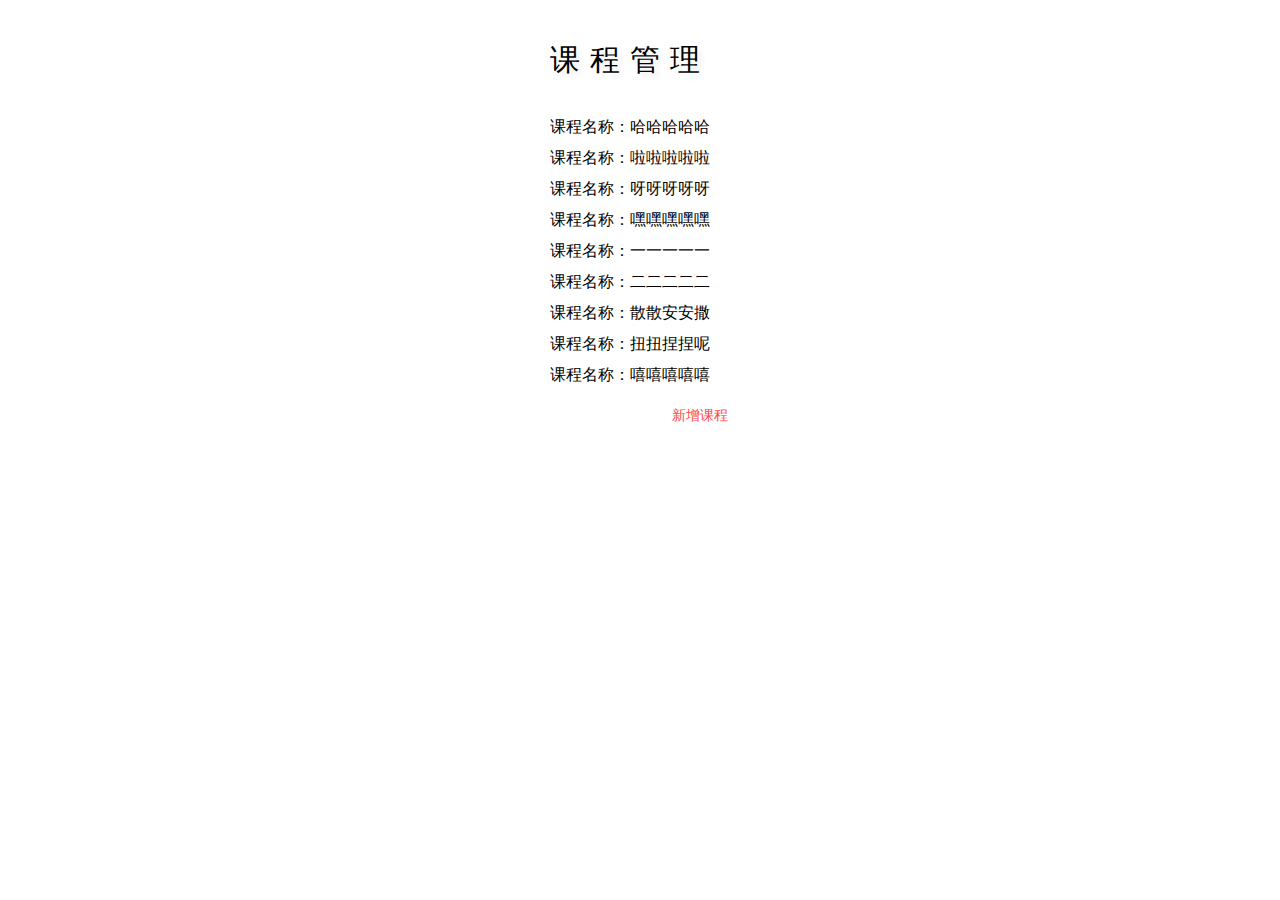
<file: class_manage.html>
<!DOCTYPE html>
<html lang="en">

<head>
    <meta charset="UTF-8">
    <meta http-equiv="X-UA-Compatible" content="IE=edge">
    <meta name="viewport" content="width=device-width, initial-scale=1.0">
    <link rel="stylesheet" href="./class_manage.css">
    <script src="./utils/request.js"></script>
    <script src="./class_manage.js"></script>
    <title>Document</title>
</head>

<body>
    <div class="class-box">
        <div class="class-title">
            课程管理
        </div>

        <div class="class-list">
            <dl>
                <dt>课程名称：哈哈哈哈哈</dt>
                <dt>课程名称：啦啦啦啦啦</dt>
                <dt>课程名称：呀呀呀呀呀</dt>
                <dt>课程名称：嘿嘿嘿嘿嘿</dt>
                <dt>课程名称：一一一一一</dt>
                <dt>课程名称：二二二二二</dt>
                <dt>课程名称：散散安安撒</dt>
                <dt>课程名称：扭扭捏捏呢</dt>
                <dt>课程名称：嘻嘻嘻嘻嘻</dt>

            </dl>
        </div>

        <div class="class-add">
            <input type="text" class="class-add-input" />
            <div class="class-input-button"
                onclick="handleAddClass()"
            >
                新增课程
            </div>
        </div>


    </div>

</body>

</html>
</file>
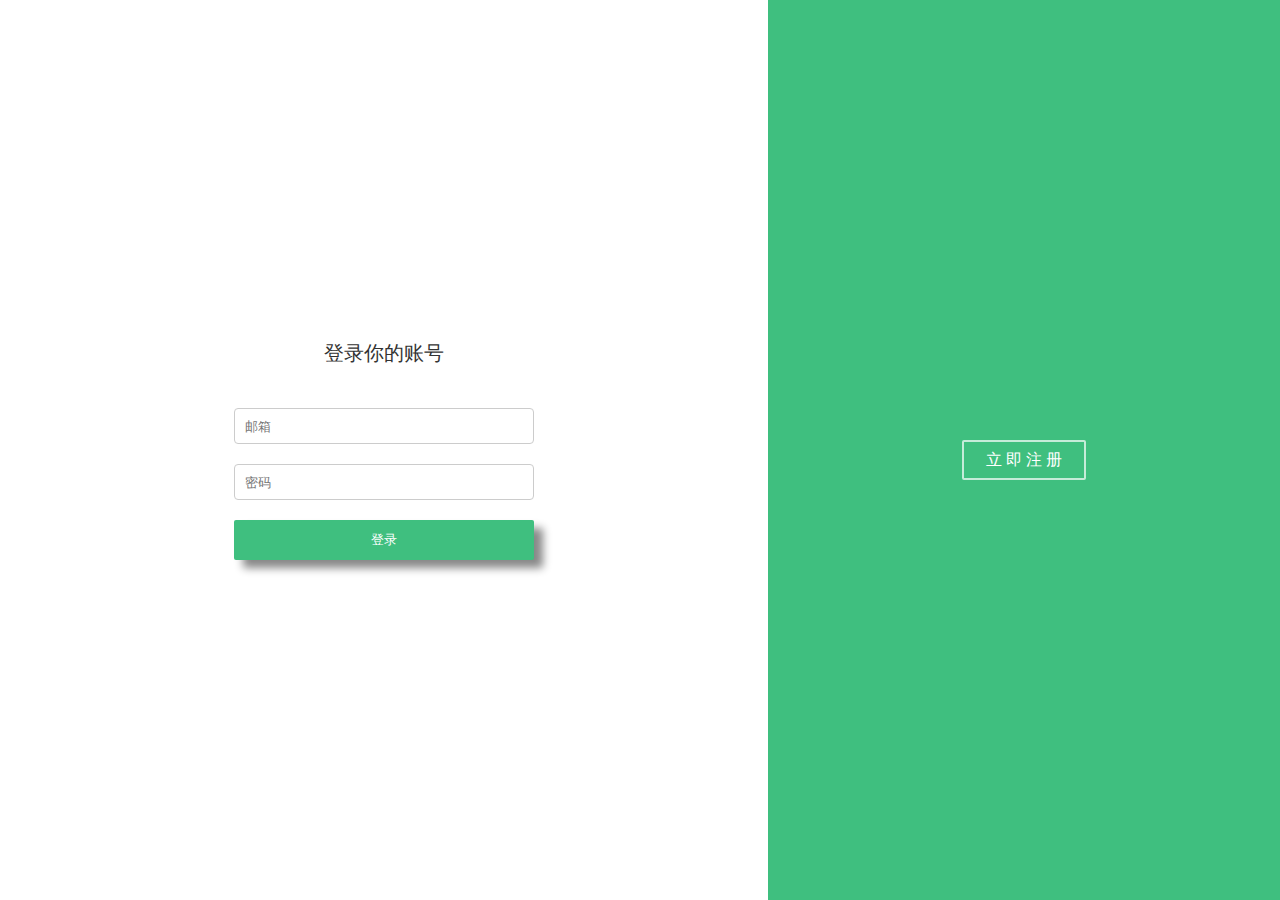
<file: login.html>
<!DOCTYPE html>
<html lang="en">

<head>
    <meta charset="UTF-8">
    <meta http-equiv="X-UA-Compatible" content="IE=edge">
    <meta name="viewport" content="width=device-width, initial-scale=1.0">
    <link rel="stylesheet" href="./login.css">
    <script src="./login.js"></script>
    <title>huangmin_login</title>
</head>

<body>

    <div class="beautify-container">

        <div class="login-box"> 　
            <div class="login-box-title">
                登录你的账号
            </div>　
            <div class="form-item">
                <!-- autocomplete="off" 记住账号密码 -->
                <input class="username" type="text" autocomplete="off" placeholder="邮箱">
            </div>
            <div class="form-item">
                <input class="password" type="password" autocomplete="off" placeholder="密码">
            </div>
            <div class="form-item">
                <button class="submit" onclick="handlelogin('login-button')">登录</button></div>

            　
        </div>

        <div class="register-box">
            <div class="login-box-title">
                注册你的账号
            </div>　
            <div class="form-item">
                <!-- autocomplete="off" 记住账号密码 -->
                <input class="username" type="text" autocomplete="off" placeholder="邮箱">
            </div>
            <div class="form-item">
                <input class="password" type="password" autocomplete="off" placeholder="密码">
            </div>
            <div class="form-item">
                <input class="password" type="password" autocomplete="off" placeholder="确认密码">
            </div>
            <div class="form-item">
                <button class="submit" onclick="handleRegister()">注 册</button>
            </div>
        </div>


        <div class="right-box">
            <!-- <div class="title">
                还没有账号吗？
            </div> -->
            <div class="action-button" onclick="handleToggleType('left')">
                立 即 注 册
            </div>
        </div>
    </div>

</body>
</file>
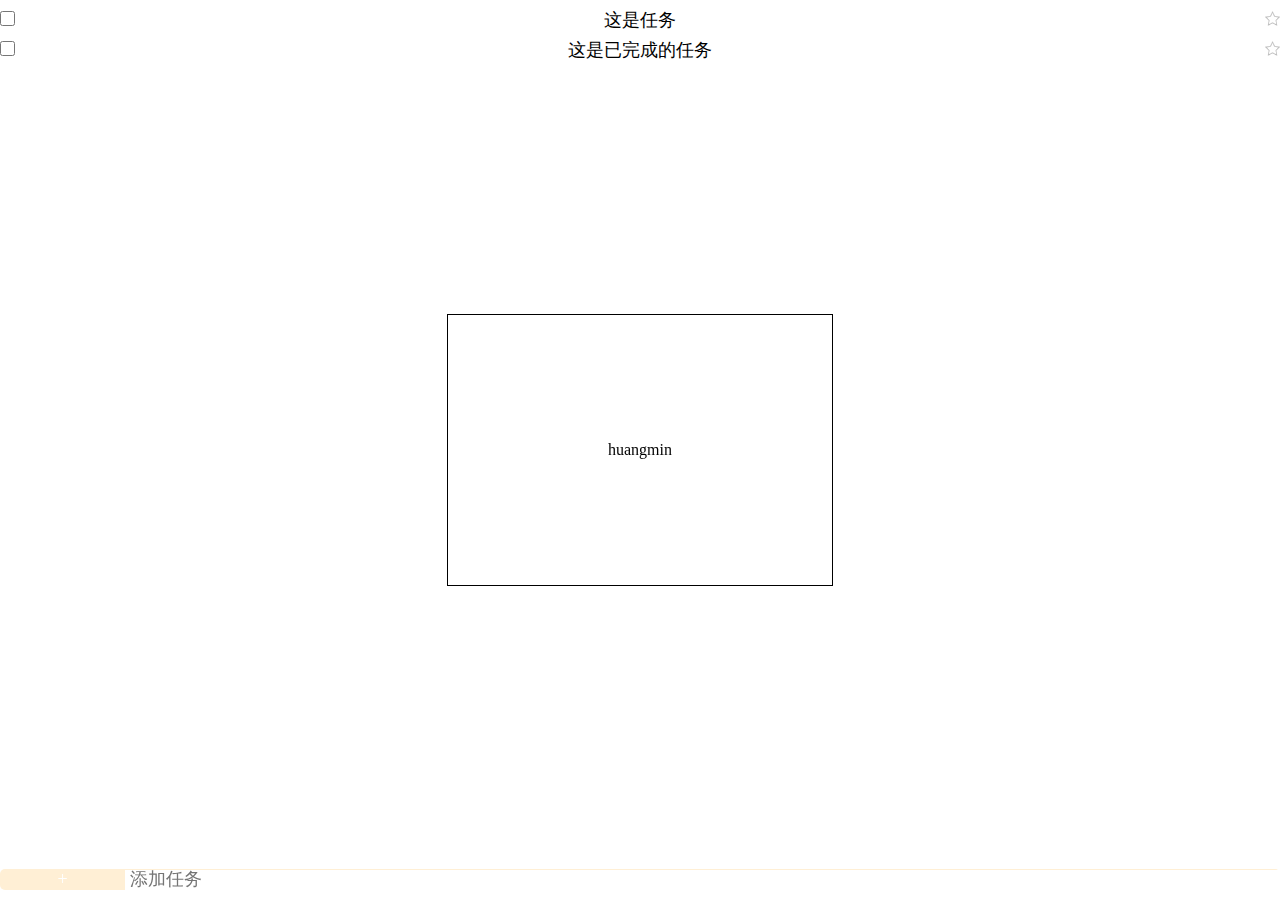
<file: todo/todo.html>
<!-- todo 要做的事情 -->

<!-- 1. 实现一个 todo -->

<!-- 涉及到的知识 -->

<!-- 1. 实现界面：弹性布局、**固定定位** -->
<!-- 2. 监听键盘回车事件 -->
<!-- 3. 数据分组，用到数组、对象、对象的属性 -->

<!DOCTYPE html>
<html lang="en">

<head>
    <meta charset="UTF-8">
    <meta http-equiv="X-UA-Compatible" content="IE=edge">
    <meta name="viewport" content="width=device-width, initial-scale=1.0">
    <link rel="stylesheet" href="./todo.css">
    <script src="./todo.js"></script>
    <title>Document</title>
</head>

<body>

    <div class="big-box">
        <div class="task-box">
            <div class="data">
                <div class="circle-box">
                    <input class="circle" type="checkbox">
                </div>
                <div class="task">这是任务</div>
                <div class="star-box">
                    <img class="star" src="../assets/images/start.png" onclick="handleOnclick()"></img>
                </div>
            </div>
        </div>
        <div class="comtask-box">
            <div class="comdata">
                <div class="comcircle-box" >
                    <input class="comcircle" type="checkbox">
                </div>
                <div class="comtask">这是已完成的任务</div>
                <div class="comstar-box">
                    <img class="comstar" src="../assets/images/start.png" onclick="handleOnclick1()"></img>
                </div>
            </div>
        </div>

        <div class="center-box">
            <div class="center-text">huangmin</div>
        </div>

        <div class="footer">
            <div class="footer-pic"> + </div>
            <input class="search-input" type="text" placeholder="添加任务" onkeydown="handleInputKeydown()">

        </div>
    </div>

</body>

</html>
</file>
<file: class_manage.css>
/* padding 内边距 */
/* margin 外边距 */
/* border 边框 */



html,body,div,p,span,img,input {
    margin: 0;
    padding: 0;
    border: 0;
    -webkit-tap-highlight-color: transparent;
    outline: 0;
    /* 字体颜色 */
    color: black;
    
}

body{
    background: url('https://img0.baidu.com/it/u=2153164929,2266059734&fm=26&fmt=auto') no-repeat;
    background-size: cover;
    display: flex;
    align-items:flex-start ;
    height: 100vh;
    justify-content: center;
}

.class-box{
    margin-top: 40px;
}
.class-title{
       /*设置一个文字大小*/
        font-size: 30px;
        /*设置一个字体*/
        font-family: "STSong","新宋体","Arial";
        /*设置一个小型大写字母*/
        font-variant: small-caps;
        /* 字间距 */
        letter-spacing:10px;
        text-shadow: 5px 5px 5px #eeeeee;
}
.class-input{
    
}


.class-list {
    padding-top: 20px;
}

dt {
    margin: 10px 0;
}

.class-add {
    display: flex;
    align-items: center;
}

.class-add-input {
    width: 120px;
    height: 28px;
    line-height: 28px;
    padding: 0;
    border: 0;
    outline: 0;
    -webkit-tap-highlight-color: transparent;
}

.class-input-button {
    width: 60px;
    height: 28px;
    line-height: 28px;
    text-align: center;
    font-size: 14px;
    color: #ff4a4a;
    border: 0;
}
</file>
<file: login.css>
/* padding 内边距 */
/* margin 外边距 */
/* border 边框 */

.beautify-container {
    width: 100vw;
    height: 100vh;
    display: flex;
    align-items: center;
}

.login-box, .register-box {
    flex: 3;
}

.login-box {
    display: flex;
}

.register-box {
    display: none;
}

.right-box {
    flex: 2;
    height: 100vh;
    background-color: var(--theme-color);
    display: flex;
    align-items: center;
    justify-content: center;
    flex-direction: column;
    color: #fff;
}
.title, .action-button {
    color: #fff;
}

.title {
    font-size: 20px;
}

.action-button {
    cursor: pointer;
    margin-top: 20px;
    border: 2px solid rgba(255,255, 255, 0.7);
    width: 120px;
    height: 36px;
    line-height: 36px;
    text-align: center;
    font-size: 16px;
    border-radius: 2px;
}


:root {
    --theme-color: #3FBF7F;
    --base-font-color: #333;
}




html,body,div,p,span,img,input {
    margin: 0;
    padding: 0;
    border: 0;
    -webkit-tap-highlight-color: transparent;
    outline: 0;
    /* 字体颜色 */
    color: black;
    
}

body{
    /* background: url('https://img0.baidu.com/it/u=2153164929,2266059734&fm=26&fmt=auto') no-repeat; */
    background-size: cover;
    display: flex;
    align-items: center;
    height: 100vh;
    justify-content: center;
}

.login-box, .register-box {
    flex-direction: column;
    width: 430px;
    /* height: 250px; */
    align-items: center;
    justify-content: space-between;
    /* border: 0.1px solid cadetblue; */
    /* background: url('https://img0.baidu.com/it/u=2928413817,1175959393&fm=26&fmt=auto') no-repeat; */
    
}
.login-box-title {
    font-size: 20px;
    color: var(--base-font-color);
    text-align: center;
}

.form-item {
    display: flex;
    flex-direction: column;
    width:300px;
    height: 36ox;
    line-height: 36px;
    margin:0;
    padding-top: 20px;
    align-items: center;
    
}

.form-item input {
    border-radius: 4px;
    border: 1px solid #ccc;
}

.submit {
    width: 200px;
    box-shadow: 9px 8px 9px #888888;
    animation: mymove 5s infinite;
}
@keyframes mymove {
    50% {box-shadow: 10px 10px 20px green;}
  }

.reg-bar {
    width:300px;
    margin:20px;
    font-size:14px;
    overflow:hidden;
}

.username {
    width: 100%;
    height: 36px;
    padding-left: 10px;
    box-sizing: border-box;
    
}

.password {
    width: 100%;
    height: 36px;
    padding-left: 10px;
    box-sizing: border-box;
}

.submit {
    width: 300px;
    background-color: var(--theme-color);
    color: #fff;
    border-radius: 2px;
    border: 0;
    height: 40px;
    cursor: pointer;
  
   
}

.reg {
    float:left;
    margin-top: 30px;
    cursor: pointer;
}

.forget {
    float:right;
    margin-top: 30px;
    cursor: pointer;
}
</file>
<file: todo/todo.css>
/* padding 内边距 */
/* margin 外边距 */
/* border 边框 */



html,body,div,p,span,img,input {
    margin: 0;
    padding: 0;
    border: 0;
    -webkit-tap-highlight-color: transparent;
    outline: 0;
    /* 字体颜色 */
    color:black;
}
   

body{
    background: url('https://img0.baidu.com/it/u=2153164929,2266059734&fm=26&fmt=auto') no-repeat;
    background-size: cover;
    height: 100vh;
    
}
.task-box{
    display: flex;
    flex-direction: row;
    width: 100%;
    padding-top: 10px;
}

.data{
    display:flex;
    align-items: center;
    height: 20px; 
    width:100%;
    /* border:1px solid black; */
    color:black;
    background: white;
    border-radius: 5px;
    font-size: 18px;
    line-height: 20px;

}
.circle-box{
    flex-grow: 0;
    text-align: center;
}
.circle{
    height:15px;
    width:15px;
}

.task{
    height:20px;
    flex-grow: 1;
    text-align: center;
}
.satr-box{
    flex-grow: 0;
    text-align: right;
    padding-right: 20px;
}
.star{
    height:15px;
    width:15px;
}

.footer{
    display: flex;
    align-items: center;
    
    color:#fff;
    /* background: black; */
    bottom:10px;
    width:100%;
    position: fixed;
    background-color:papayawhip;
    border-radius: 5px;
    
    
}
.footer-pic{
    flex-grow: 1;
    text-align: center;
    color: #fff;
    font-size: 18px;
}
.search-input{
    flex-grow: 8;
    height:20px;
    color: #fff;
    padding-left: 5px;
    font-size: 18px;
}

.center-box{
    position: fixed;
    left: 50%;
    top: 50%;
    height: 30%;
    width: 30%;
    transform: translate(-50%, -50%);
    border:1px solid black;
    text-align: center;

}
.center-text{
    position:absolute;
    left:50%;
    bottom: 50%;
    transform: translate(-50%, 50%);
}

.comtask-box{
    display: flex;
    flex-direction: row;
    width: 100%;
    padding-top: 10px;
}

.comdata{
    display:flex;
    align-items: center;
    height: 20px; 
    width:100%;
    /* border:1px solid black; */
    color:black;
    background: white;
    border-radius: 5px;
    font-size: 18px;
    line-height: 20px;

}

.comcircle-box{
    flex-grow: 0;
    text-align: center;
}
.comcircle{
    height:15px;
    width:15px;
    text-align: center;
}

.comtask{
    height:20px;
    flex-grow: 1;
    text-align: center;
}
.comsatr-box{
    flex-grow: 0;
    text-align: right;
    padding-right: 20px;
}
.comstar{
    height:15px;
    width:15px;
}
</file>
